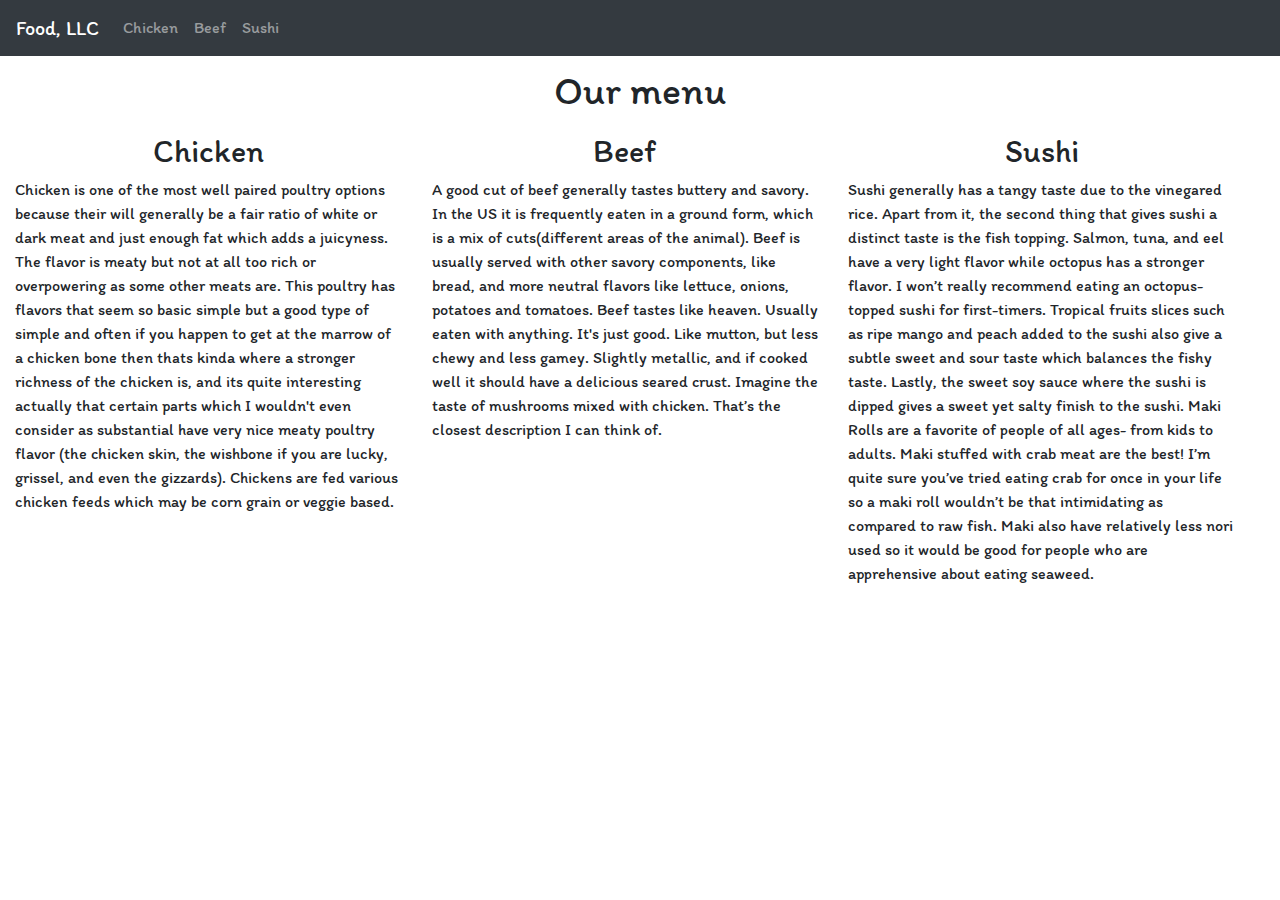
<file: Chinese Bistrot.html>
<!DOCTYPE html>
<html>
<head>
<meta charset="utf-8">
<meta name="viewport" content="width=device-width, initial-scale=1">
<link rel="stylesheet" href="styles.css">
<link rel="stylesheet" type="text/css" href="css/bootstrap.min.css">
<link href="https://fonts.googleapis.com/css2?family=Itim&display=swap" rel="stylesheet">
<title>Chinese Bistrot Menu</title>
</head>
<body>
	<script src="js/jquery-3.5.1.min.js"></script>
	<script src="js/bootstrap.min.js"></script>

	<nav class="navbar navbar-expand-md bg-dark navbar-dark">
 	 <a class="navbar-brand" href="#Food, LLC">Food, LLC</a>
 	 <button class="navbar-toggler" type="button" data-toggle="collapse" data-target="#collapsibleNavbar">
  	  <span class="navbar-toggler-icon"></span>
 	 </button>
  	<div class="collapse navbar-collapse" id="collapsibleNavbar">
   	 <ul class="navbar-nav">
      <li class="nav-item">
        <a class="nav-link" href="#chicken">Chicken</a>
      </li>
      <li class="nav-item">
        <a class="nav-link" href="#beef">Beef</a>
      </li>
      <li class="nav-item">
        <a class="nav-link" href="#sushi">Sushi</a>
      </li>    
   	 </ul>
 	 </div>  
	</nav>
	
  	<h1 class="container">Our menu</h1>
  	<div class="container-fluid row">
		<div id="chicken" class="col-xs-12 col-sm-6 col-lg-4"><h2>Chicken</h2><p> Chicken is one of the most well paired poultry options because their will generally be a fair ratio of white or dark meat and just enough fat which adds a juicyness. The flavor is meaty but not at all too rich or overpowering as some other meats are. This poultry has flavors that seem so basic simple but a good type of simple and often if you happen to get at the marrow of a chicken bone then thats kinda where a stronger richness of the chicken is, and its quite interesting actually that certain parts which I wouldn't even consider as substantial have very nice meaty poultry flavor (the chicken skin, the wishbone if you are lucky, grissel, and even the gizzards). Chickens are fed various chicken feeds which may be corn grain or veggie based.</p></div>
		<div id="beef" class="col-xs-12 col-sm-6 col-lg-4"><h2>Beef</h2><p> A good cut of beef generally tastes buttery and savory. In the US it is frequently eaten in a ground form, which is a mix of cuts(different areas of the animal). Beef is usually served with other savory components, like bread, and more neutral flavors like lettuce, onions, potatoes and tomatoes. Beef tastes like heaven. Usually eaten with anything. It's just good. Like mutton, but less chewy and less gamey. Slightly metallic, and if cooked well it should have a delicious seared crust. Imagine the taste of mushrooms mixed with chicken. That’s the closest description I can think of.</p></div>
		<div id="sushi" class="col-xs-12 col-sm-12 col-lg-4"><h2>Sushi</h2><p>Sushi generally has a tangy taste due to the vinegared rice. Apart from it, the second thing that gives sushi a distinct taste is the fish topping. Salmon, tuna, and eel have a very light flavor while octopus has a stronger flavor. I won’t really recommend eating an octopus-topped sushi for first-timers. Tropical fruits slices such as ripe mango and peach added to the sushi also give a subtle sweet and sour taste which balances the fishy taste. Lastly, the sweet soy sauce where the sushi is dipped gives a sweet yet salty finish to the sushi. Maki Rolls are a favorite of people of all ages- from kids to adults. Maki stuffed with crab meat are the best! I’m quite sure you’ve tried eating crab for once in your life so a maki roll wouldn’t be that intimidating as compared to raw fish. Maki also have relatively less nori used so it would be good for people who are apprehensive about eating seaweed.</p></div>
	</div>
</body>
</html>
</file>
<file: styles.css>
* {
	box-sizing: border-box;
	padding: 0px;
	margin: 0;
	font-family: 'Itim', cursive;
}
h1 {
	text-align: center;
	font-size: 80px;
	padding: 10px;
	margin: 50px;
}
h2 {
	text-align: center;
}
</file>
